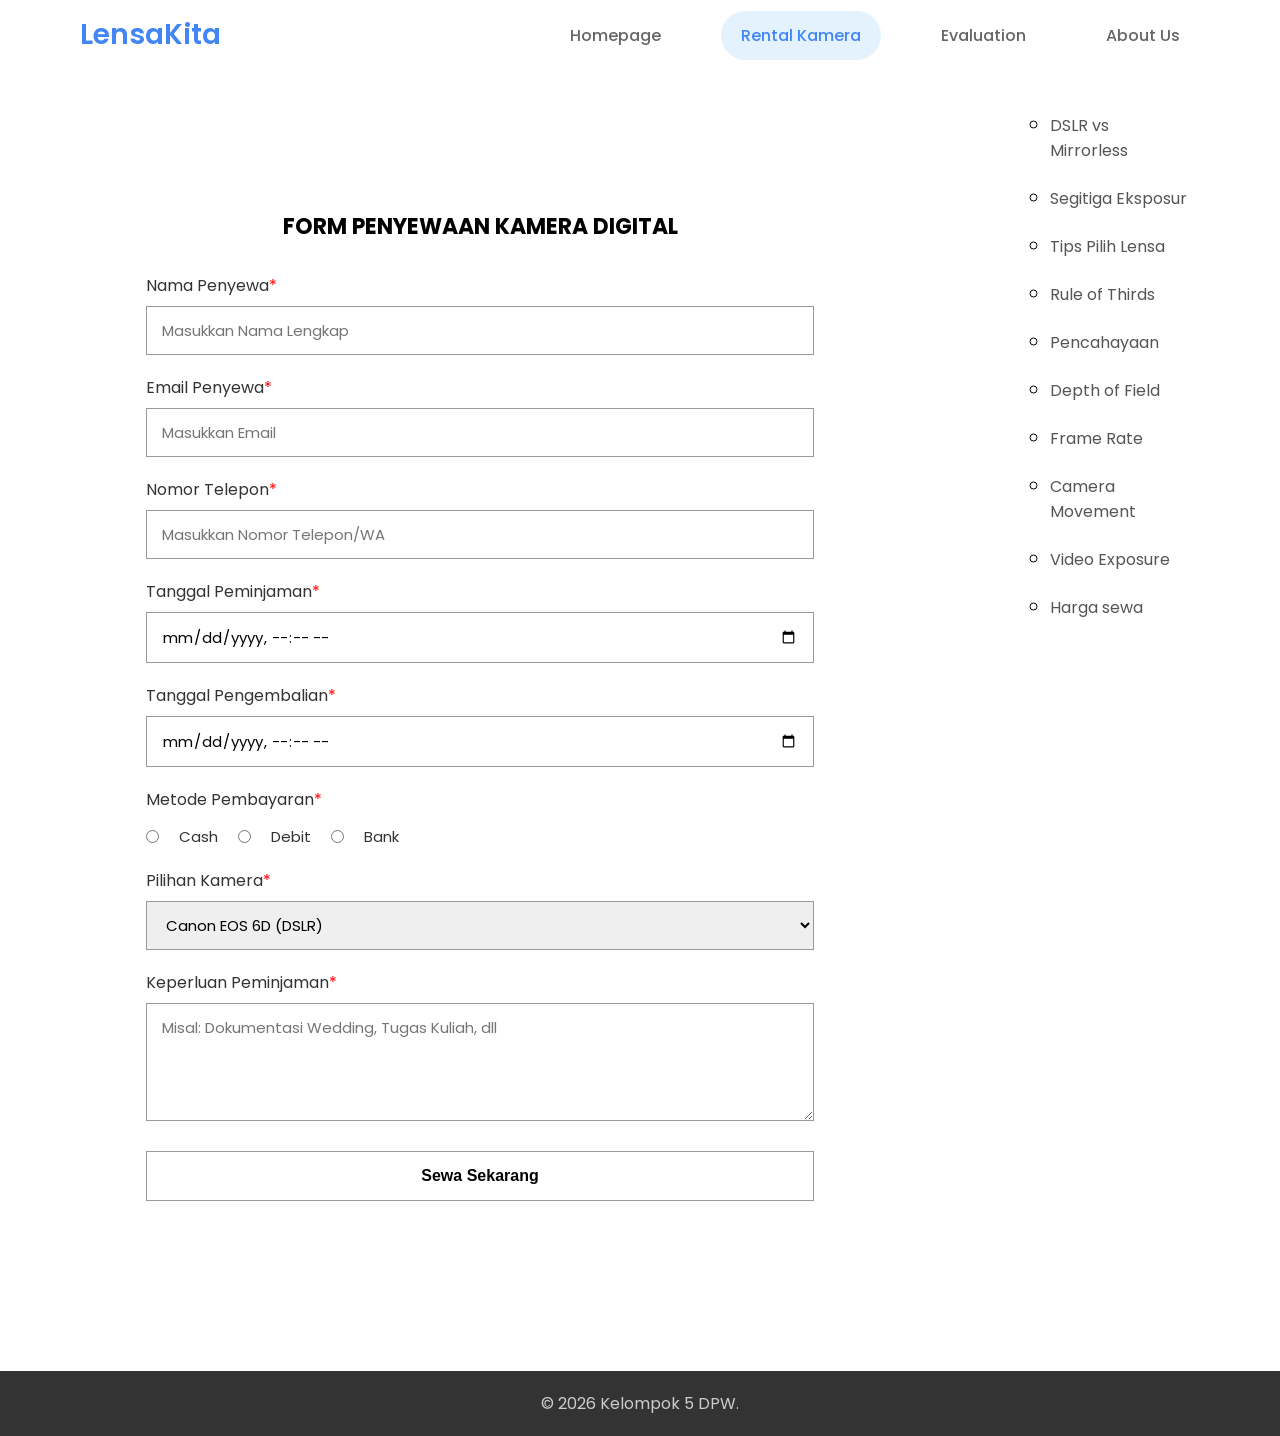
<file: rentalpage.html>
<!doctype html>
<html lang="id">
  <head>
    <meta charset="UTF-8" />
    <meta name="viewport" content="width=device-width, initial-scale=1.0" />
    <title>Visual Academy - Rental Kamera</title>
    <link rel="stylesheet" href="halaman 2.css" />
    <link
      href="https://fonts.googleapis.com/css2?family=Poppins:wght@300;400;500;600;700&display=swap"
      rel="stylesheet"
    />
  </head>
  <body>
    <header class="headermenu">
      <div class="container">
        <div class="logo">LensaKita</div>
        <nav class="nav">
          <a href="index.html" class="nav-link">Homepage</a>
          <a href="rentalpage.html" class="nav-link active">Rental Kamera</a>
          <a href="evalpage.html" class="nav-link">Evaluation</a>
          <a href="aboutus.html" class="nav-link">About Us</a>
        </nav>
      </div>
    </header>

    <div class="wrapper">
      <div class="content">
        <div class="content-form" id="content-form">
          <form id="rentalForm">
            <h4 class="headForm">FORM PENYEWAAN KAMERA DIGITAL</h4>

            <div class="input-section">
              <label class="label-section">Nama Penyewa<span class="required-color">*</span></label>
              <input class="input-box" type="text" placeholder="Masukkan Nama Lengkap" id="name-input"/>
              <p id="name-error" class="hide required-color error-message"></p>
              <p id="empty-name" class="hide required-color error-message"></p>
            </div>

            <div class="input-section">
              <label class="label-section">Email Penyewa<span class="required-color">*</span></label>
              <input class="input-box" type="text" placeholder="Masukkan Email" id="email-input"/>
              <p id="email-error" class="hide required-color error-message"></p>
              <p id="empty-email" class="hide required-color error-message"></p>
            </div>

            <div class="input-section">
              <label class="label-section">Nomor Telepon<span class="required-color">*</span></label>
              <input class="input-box" type="text" placeholder="Masukkan Nomor Telepon/WA" id="phone-input"/>
              <p id="phone-error" class="hide required-color error-message"></p>
              <p id="empty-phone" class="hide required-color error-message"></p>
            </div>

            <div class="input-section">
              <label class="label-section">Tanggal Peminjaman<span class="required-color">*</span></label>
              <input class="input-box" type="datetime-local" placeholder="Masukkan Tanggal Peminjaman" id="date-peminjaman"/>
              <p id="date-peminjaman-error" class="hide required-color error-message"></p>
              <p id="empty-date-peminjaman" class="hide required-color error-message"></p>
            </div>

            <div class="input-section">
              <label class="label-section">Tanggal Pengembalian<span class="required-color">*</span></label>
              <input class="input-box" type="datetime-local" placeholder="Masukkan Tanggal Pengembalian" id="date-pengembalian"/>
              <p id="date-pengembalian-error" class="hide required-color error-message"></p>
              <p id="empty-date-pengembalian" class="hide required-color error-message"></p>
            </div>

            <div class="input-section">
              <label class="label-section">Metode Pembayaran<span class="required-color">*</span></label>
              <div class="radio-group">
                <input type="radio" id="cash" name="pembayaran" value="Cash" />
                <label for="cash">Cash</label>
                <input type="radio" id="debit" name="pembayaran" value="Debit"/>
                <label for="debit">Debit</label>
                <input type="radio" id="bank" name="pembayaran" value="bank" />
                <label for="bank">Bank</label>
              </div>
              <p id="payment-error" class="hide required-color error-message">Metode pembayaran harus dipilih.</p>
            </div>

            <div class="input-section">
              <label for="camera-select" class="label-section">Pilihan Kamera<span class="required-color">*</span></label>
              <select id="camera-select" class="selector">
                <option value="Canon EOS 6D">Canon EOS 6D (DSLR)</option>
                <option value="Canon EOS M50">Canon EOS M50 (Mirrorless)</option>
                <option value="Canon 700D">Canon 700D (DSLR)</option>
                <option value="Canon EOS R100">Canon EOS R100 (Mirrorless)</option>
                <option value="Canon EOS 60D">Canon EOS 60D (DSLR)</option>
                <option value="Canon EOS 600D">Canon EOS 600D (DSLR)</option>
              </select>
              <p id="empty-camera" class="hide required-color error-message"></p>
            </div>

            <div class="input-section">
              <label class="label-section">Keperluan Peminjaman<span class="required-color">*</span></label>
              <textarea class="input-box" placeholder="Misal: Dokumentasi Wedding, Tugas Kuliah, dll" id="purpose-input" rows="4"></textarea>
              <p id="empty-purpose" class="hide required-color error-message"></p>
            </div>

            <button id="submit-button" type="submit">Sewa Sekarang</button>
          </form>
        </div>

        <div class="content-form hide" id="result-container-card">
          <div id="result-container"></div>
        </div>
      </div>
      
      <div class="sidebar-fixed">
        <ul class="sidebar-links">
          <li><a href="index.html#penjelasan1">DSLR vs Mirrorless</a></li>
          <li><a href="index.html#penjelasan2">Segitiga Eksposur</a></li>
          <li><a href="index.html#penjelasan3">Tips Pilih Lensa</a></li>
          <li><a href="index.html#penjelasan4">Rule of Thirds</a></li>
          <li><a href="index.html#penjelasan5">Pencahayaan</a></li>
          <li><a href="index.html#penjelasan6">Depth of Field</a></li>
          <li><a href="index.html#penjelasan7">Frame Rate</a></li>
          <li><a href="index.html#penjelasan8">Camera Movement</a></li>
          <li><a href="index.html#penjelasan9">Video Exposure</a></li>
          <li><a href="index.html#sewa">Harga sewa</a></li>
        </ul>
      </div>
    </div>
    
      <!-- Footer -->
      <footer class="footer">
      <div class="container">
        <p>© 2026 Kelompok 5 DPW.</p>
      </div>
    </footer>
    <script src="halaman 2.js"></script>
  </body>
</html>
</file>
<file: halaman 2.css>
/* ================= RESET DASAR ================= */
* {                                 /* Selector universal (*) menargetkan semua elemen di HTML */
  margin: 0;                        /* Menghapus jarak luar (margin) bawaan browser menjadi 0 */
  padding: 0;                       /* Menghapus jarak dalam (padding) bawaan browser menjadi 0 */
  box-sizing: border-box;           /* Memastikan padding & border masuk dalam hitungan lebar/tinggi elemen */
}
body {                              /* Selector body menargetkan seluruh badan halaman web */
  font-family: "Poppins", sans-serif; /* Menggunakan font Poppins, atau font sans-serif bawaan jika gagal dimuat */
}

.wrapper {                          /* Class pembungkus utama konten selain sidebar */
  width: 75%;                       /* Lebar elemen dibatasi hanya 75% dari lebar layar */
  margin-top: 70px;                 /* Memberi jarak dorongan ke bawah 70px agar tidak tertutup header */
}

/* ================= CONTAINER ================= */
.container {                        /* Class wadah untuk menjaga konten tetap terpusat dan rapi */
  width: 100%;                      /* Lebar mengambil 100% dari elemen induknya */
  max-width: 1200px;                /* Mengunci lebar maksimal tidak lebih dari 1200px di layar besar */
  margin: 0 auto;                   /* Margin atas-bawah 0, kanan-kiri auto (membuat elemen rata tengah) */
  padding: 0 20px;                  /* Margin dalam atas-bawah 0, kanan-kiri 20px (agar tidak menempel di tepi layar HP) */
}

/* ================= HEADER ================= */
.headermenu {                       /* Class untuk area menu navigasi atas */
  background: white;                /* Latar belakang berwarna putih */
  position: fixed;                  /* Membuat header melayang dan diam di tempat saat halaman di-scroll */
  width: 100%;                      /* Lebar header membentang 100% layar */
  top: 0;                           /* Posisi menempel persis di ujung atas layar */
  z-index: 100;                     /* Prioritas tumpukan tinggi (100) agar selalu berada di atas konten lain */
}

.headermenu .container {            /* Menargetkan .container yang khusus ada di dalam .headermenu */
  display: flex;                    /* Mengaktifkan sistem layout flexbox (menyusun elemen sejajar) */
  justify-content: space-between;   /* Mendorong elemen sejauh mungkin (Logo ke kiri mentok, Nav ke kanan mentok) */
  align-items: center;              /* Meratakan elemen secara vertikal tepat di tengah (center) */
  padding: 20px 40px;               /* Jarak dalam atas-bawah 20px, kanan-kiri 40px */
  height: 70px;                     /* Mengunci tinggi header di angka pasti 70px */
}

.logo {                             /* Class untuk teks logo website */
  font-size: 28px;                  /* Ukuran huruf logo 28px */
  font-weight: 600;                 /* Ketebalan huruf semi-bold (600) */
  color: #4285f4;                   /* Warna huruf biru khas Google */
}

.nav {                              /* Class pembungkus tautan navigasi */
  display: flex;                    /* Menyusun tautan menu berjejer ke samping */
  gap: 40px;                        /* Jarak sela antar tautan menu sebesar 40px */
}

.nav-link {                         /* Class untuk masing-masing teks tautan menu */
  text-decoration: none;            /* Menghapus garis bawah bawaan pada link (tag <a>) */
  color: #666;                      /* Warna teks abu-abu gelap */
  font-weight: 500;                 /* Ketebalan teks medium (500) */
  padding: 12px 20px;               /* Ruang klik (padding) atas-bawah 12px, kanan-kiri 20px */
  border-radius: 25px;              /* Membulatkan sudut latar belakang menu menjadi oval (25px) */
  font-size: 16px;                  /* Ukuran teks 16px */
}

.nav-link.active {                  /* Menargetkan tautan menu yang sedang aktif dikunjungi */
  background: #e3f2fd;              /* Warna latar biru sangat muda */
  color: #4285f4;                   /* Warna teks biru terang agar kontras dengan latar */
}

/* ================= SIDEBAR SECTION ================= */
.sidebar-fixed {                    /* Class untuk daftar menu di samping kanan */
  position: fixed;                  /* Membuat sidebar melayang dan diam saat di-scroll */
  width: 25%;                       /* Mengambil lebar 25% dari layar */
  height: 100%;                     /* Tinggi penuh 100% mengikuti layar */
  right: 0px;                       /* Menempel rapat di ujung kanan layar */
  top: 20px;                        /* Berjarak 20px dari atap layar */
  background: #ffffff;              /* Warna latar belakang putih */
  padding: 90px;                    /* Jarak dalam 90px agar konten tidak tertutup header 70px */
  overflow-y: auto;                 /* Memunculkan scroll vertikal jika menu terlalu panjang */
  overflow-x: hidden;               /* Menyembunyikan scroll mendatar/horizontal */
}

.sidebar-links {                    /* Class untuk tag <ul> daftar sidebar */
  list-style: circle;               /* Menggunakan bullet poin berbentuk lingkaran kosong */
  padding: 0;                       /* Menghapus padding bawaan <ul> */
  margin: right;                    /* (Catatan: 'right' bukan nilai margin valid, namun dipertahankan sesuai aslinya) */
}

.sidebar-links li {                 /* Class untuk butir daftar <li> di sidebar */
  margin-bottom: 20px;              /* Jarak antar baris menu ke bawah 20px */
  font-size: larger;                /* Ukuran teks lebih besar dari standar bawaan */
  text-align: left;                 /* Meratakan teks ke kiri */
}

.sidebar-links a {                  /* Class untuk link <a> di dalam sidebar */
  text-decoration: none;            /* Menghapus garis bawah link */
  color: #555;                      /* Warna teks abu-abu medium */
  display: block;                   /* Membuat link mengambil lebar penuh sehingga area klik lebih luas */
  font-size: 1rem;                  /* Ukuran teks sama dengan standar akar dokumen (biasanya 16px) */
}

/* ================= CONTENT SECTIONS ================= */
.content {                          /* Class untuk area konten utama */
  padding: 100px 0;                 /* Jarak atas-bawah 100px untuk memberikan ruang napas, kanan-kiri 0 */
}

/* ================= FOOTER ================= */
.footer {                           /* Class untuk area bawah halaman (catatan kaki) */
  position: relative;               /* Berada di arus dokumen normal (mengikuti urutan bawah) */
  background: #333;                 /* Warna latar abu-abu sangat gelap (mendekati hitam) */
  color: white;                     /* Warna teks putih */
  text-align: center;               /* Teks dipusatkan di tengah (center) */
  padding: 20px 0;                  /* Jarak dalam atas-bawah 20px, kanan-kiri 0 */
  z-index: 1100;                    /* Tumpukan sangat tinggi untuk memastikan menutupi sidebar saat di-scroll ke dasar */
}

.footer p {                         /* Class untuk paragraf di dalam footer */
  font-size: 16px;                  /* Ukuran teks 16px */
  color: #ccc;                      /* Warna teks abu-abu terang */
}

/* ================= RENTAL FORM ================= */
.content-form {                     /* Class pembungkus kotak formulir */
  background-color: #ffffff;        /* Warna latar kotak formulir putih */
  padding: 40px 50px;               /* Jarak di dalam formulir atas-bawah 40px, kanan-kiri 50px */
  margin: 0 auto 30px auto;         /* Rata tengah (auto) dengan jarak bawah 30px ke elemen berikutnya */
  width: 80%;                       /* Lebar kotak formulir 80% dari pembungkusnya */
}

.headForm {                         /* Class untuk judul formulir */
  font-size: 22px;                  /* Ukuran huruf 22px */
  font-weight: 700;                 /* Ketebalan huruf tebal/bold (700) */
  margin-bottom: 30px;              /* Jarak dari judul ke kolom pertama 30px */
  text-align: center;               /* Meratakan teks ke tengah */
  color: #000;                      /* Warna teks hitam legam */
 }

.input-section {                    /* Class pembungkus antara Label dan Kotak Input */
  margin-bottom: 20px;              /* Jarak ke isian (input) berikutnya 20px */
  display: flex;                    /* Menggunakan flexbox untuk tata letak */
  flex-direction: column;           /* Menyusun elemen flex dari atas ke bawah (kolom) */
  resize: vertical;                 /* (Catatan: Ada typo kutip ganda  */
}

.label-section {                    /* Class untuk teks nama kolom (contoh: "Nama", "Email") */
  font-size: 16px;                  /* Ukuran font teks label 16px */
  margin-bottom: 8px;               /* Jarak bawah dari teks ke kotak input 8px */
  color: #333;                      /* Warna teks abu-abu gelap */
}

.required-color {                   /* Class untuk tanda bintang wajib isi */
  color: red;                       /* Memberikan warna merah pada teks (misal lambang *) */
}

.input-box, .selector {             /* Class untuk kotak isian teks dan menu dropdown (select) */
  width: 100%;                      /* Lebar kotak isian memakan lebar penuh (100%) area induknya */
  padding: 12px 15px;               /* Ruang dalam pengetikan atas-bawah 12px, kanan-kiri 15px */
  font-size: 15px;                  /* Ukuran teks yang diketik 15px */
  border: 1px solid #999;           /* Garis pinggir setebal 1px, solid, warna abu-abu */
  box-sizing: border-box;           /* Memastikan padding tidak membuat elemen mekar melebihi 100% */
  font-family: 'Poppins', sans-serif; /* Menyamakan font ketikan dengan font halaman web */
  outline: none;                    /* Menghilangkan garis biru bawaan browser saat diklik */
}

.input-box:focus, .selector:focus { /* Pseudo-class saat kotak sedang aktif/diklik */
  border-color: #007bff;            /* Mengubah warna garis tepi menjadi biru terang saat mengetik */
}

.radio-group {                      /* Class untuk pembungkus tombol bulat (radio button) */
  display: flex;                    /* Menyusun tombol berjejer menyamping */
  gap: 20px;                        /* Jarak antar opsi pilihan radio 20px */
  align-items: center;              /* Meratakan tombol dan teks tepat di tengah secara vertikal */
  margin-top: 5px;                  /* Jarak sedikit ke atas (5px) */
}

.radio-group label {                /* Mengatur teks di sebelah tombol radio */
  font-size: 15px;                  /* Ukuran teks label radio 15px */
  color: #333;                      /* Warna teks abu-abu gelap */
}

#submit-button {                    /* ID untuk tombol kirim formulir */
  width: 100%;                      /* Tombol selebar 100% (penuh) dari ujung ke ujung */
  padding: 15px;                    /* Area klik/padding tombol 15px menyeluruh */
  background-color: #ffffff;        /* Latar belakang tombol warna putih */
  color: #000;                      /* Warna teks di tombol hitam */
  border: 1px solid #999;           /* Garis pinggir tombol 1px warna abu-abu */
  font-size: 16px;                  /* Ukuran teks tombol 16px */
  font-weight: 600;                 /* Ketebalan teks semi-bold (600) */
  cursor: pointer;                  /* Mengubah ikon kursor mouse menjadi bentuk tangan (klik) */
  margin-top: 10px;                 /* Jarak ekstra 10px ke atas */
}

.error-message {                    /* Class untuk teks pesan peringatan error */
  font-size: 13px;                  /* Teks peringatan berukuran kecil (13px) */
  margin-top: 5px;                  /* Jarak dari input ke pesan error 5px */
  margin-bottom: 0;                 /* Tidak ada jarak pendorong ke bawah */
}

.hide {                             /* Class utilitas untuk menyembunyikan elemen secara instan */
  display: none;                    /* Perintah wajib agar elemen hilang dan tidak memakan ruang */
}
</file>
